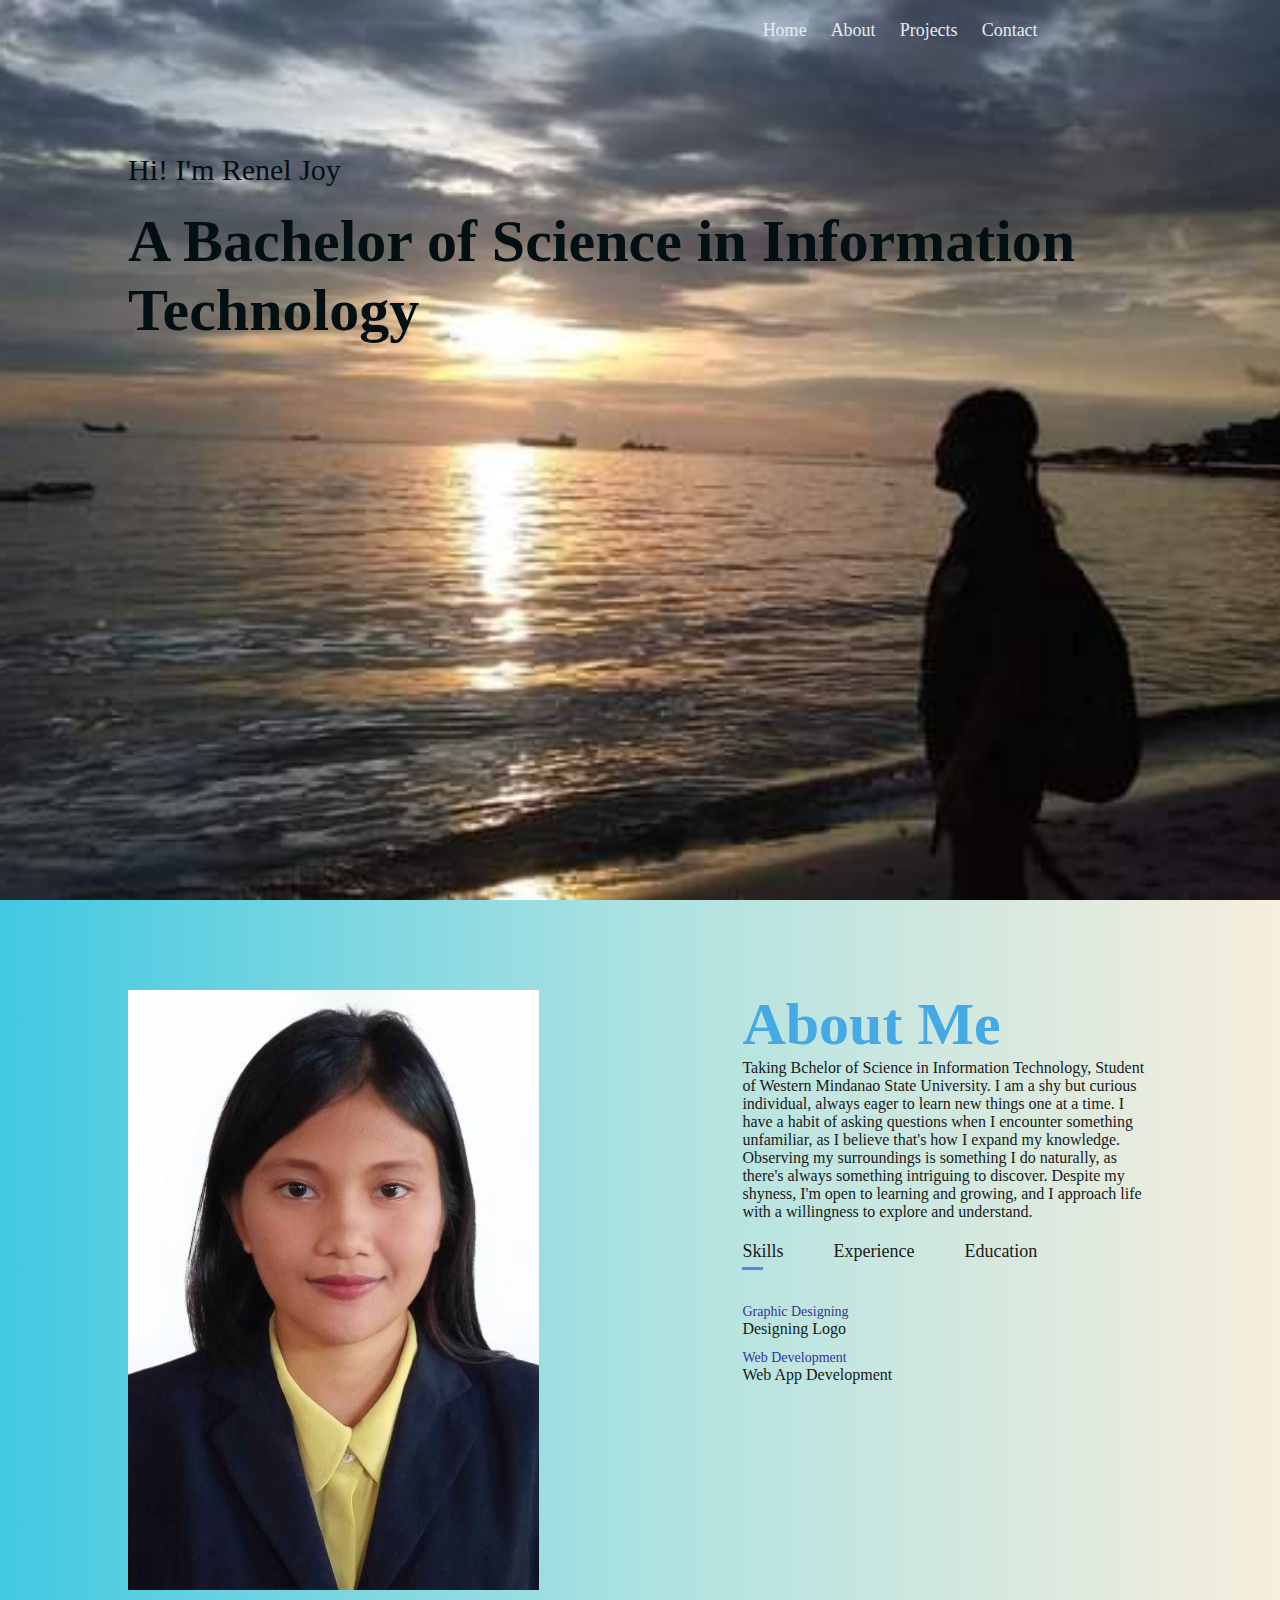
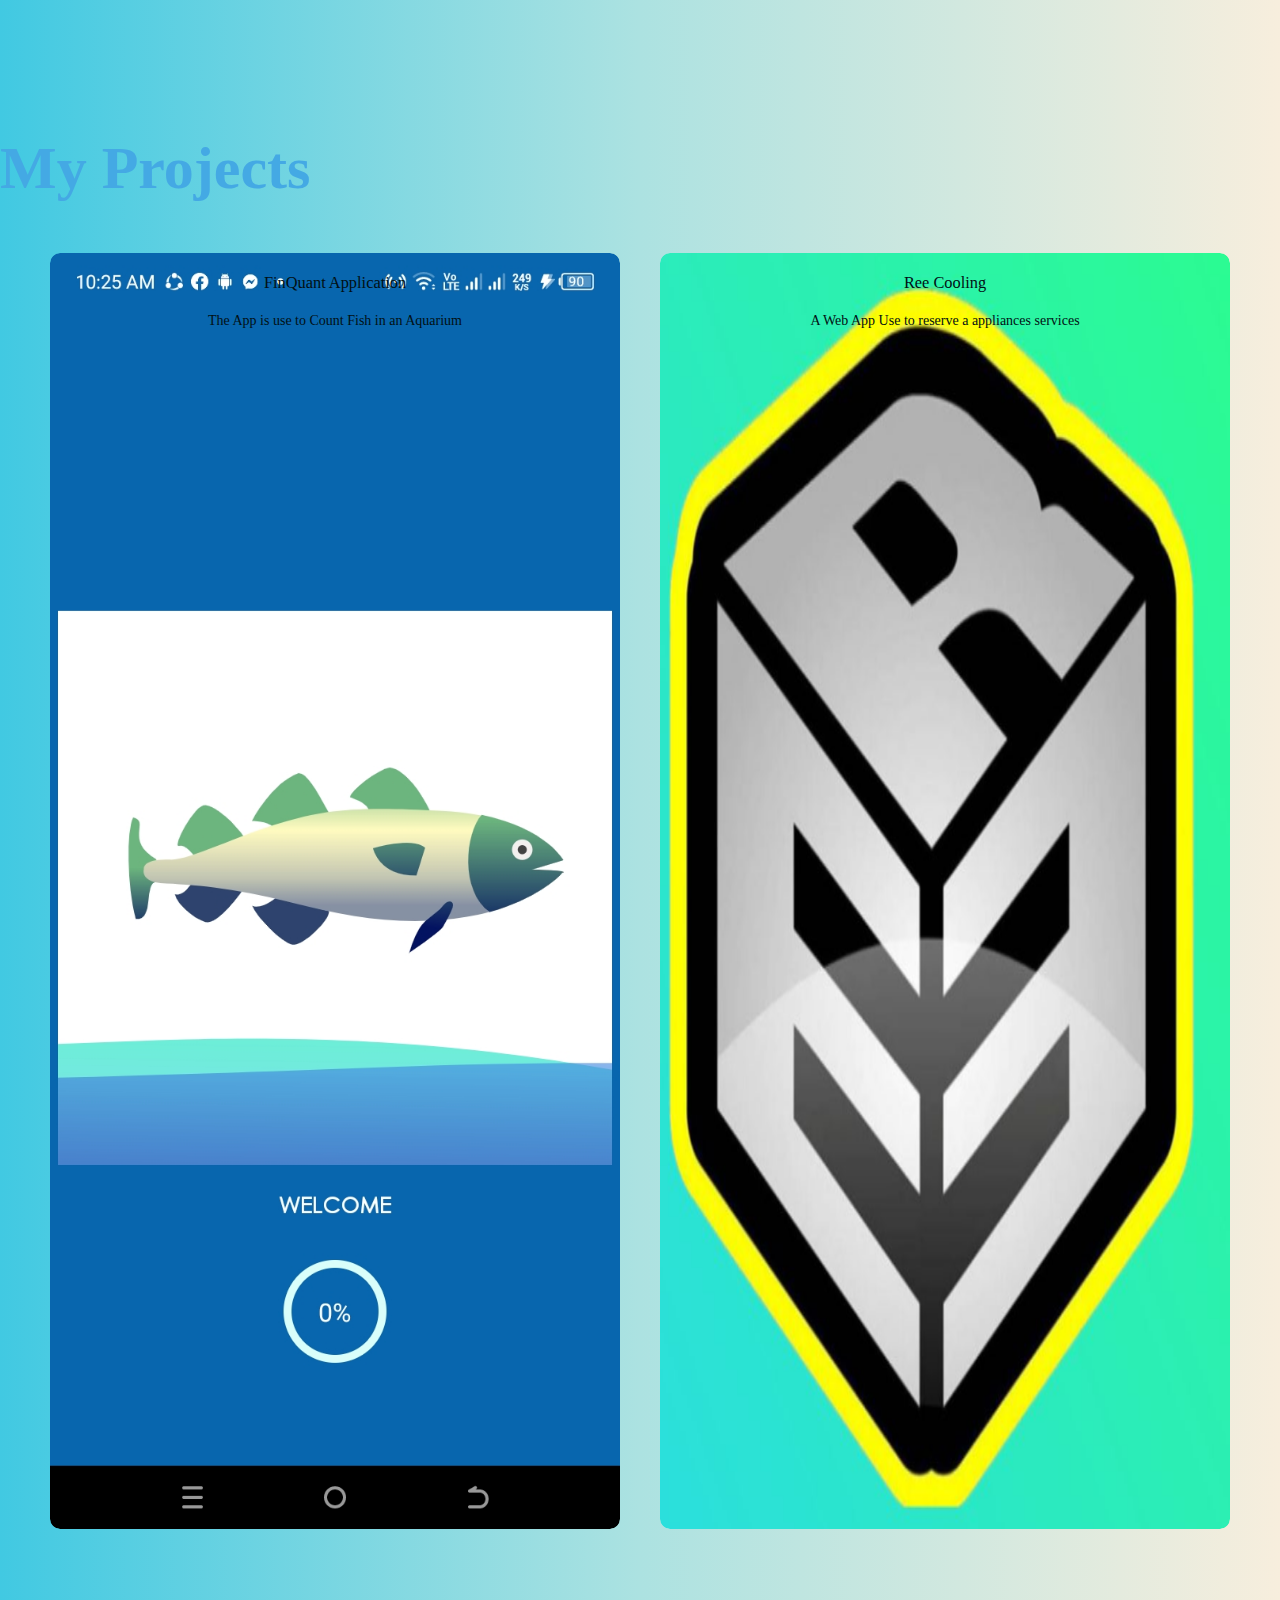
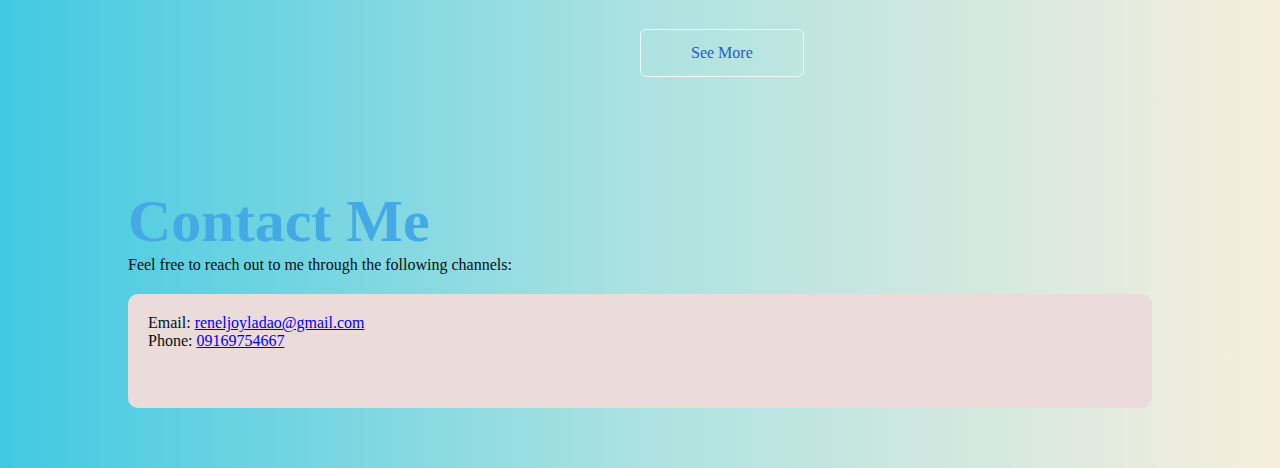
<file: Renel-20240321T224053Z-001/Renel/index.html>
<!DOCTYPE html>
<html lang="en">
<head>
    <meta charset="UTF-8">
    <meta name="viewport" content="width=device-width, initial-scale=1.0">
    <title>My Portfolio</title>
    <link rel="stylesheet" href="https://cdnjs.cloudflare.com/ajax/libs/font-awesome/6.0.0-beta3/css/all.min.css" integrity="sha384-LCsRk3RZR0vvoR8uJ2e4wP80V3X1cGZdqBL5M3UofWdhv9fLzL1G9BplDO+cqnWm" crossorigin="anonymous">
    <link rel="stylesheet" href="https://cdnjs.cloudflare.com/ajax/libs/font-awesome/6.0.0-beta3/css/all.min.css" integrity="sha384-LCsRk3RZR0vvoR8uJ2e4wP80V3X1cGZdqBL5M3UofWdhv9fLzL1G9BplDO+cqnWm" crossorigin="anonymous">
    <link rel="stylesheet" href="styles.css">
</head>
<body>
<div id="header">
  <div class="container">
    <nav>
        <ul>
            <li><a href="#home">Home</a></li>
            <li><a href="#about">About</a></li>
            <li><a href="#projets">Projects</a></li>
            <li><a href="#contact">Contact</a></li>
        </ul>
    </nav>
    <div class="header-text">
      <p>Hi! I'm Renel Joy</p>
      <h1>A Bachelor of Science in Information Technology</h1>
    </div>
  </div>
</div> 
<!-- ---------about--------- -->
<div id="about">
  <div class="container">
    <div class="row">
      <div class="about-col-1">
        <img src="image/background.jpg" alt="">
      </div>
      <div class="about-col-2">
        <h1 class="sub-title">About Me</h1>
        <P> Taking Bchelor of Science in Information Technology, Student of Western Mindanao State University. 
          I am a shy but curious individual, always eager to learn new things one at a time. 
          I have a habit of asking questions when I encounter something unfamiliar, as I believe that's how I expand my knowledge. 
          Observing my surroundings is something I do naturally, as there's always something intriguing to discover. Despite my shyness, 
          I'm open to learning and growing, and I approach life with a willingness to explore and understand.</P>

          <div class="tab-titles">
            <p class="tab-links active-link" onclick="opentab('skills')">Skills</p>
            <p class="tab-links" onclick="opentab('experience')">Experience</p>
            <p class="tab-links" onclick="opentab('education')">Education</p>
          </div>
          <div class="tab-contents active-tab" id="skills">
            <ul>
              <li><span>Graphic Designing</span><br>Designing Logo</li>
              <li><span>Web Development</span><br>Web App Development</li>
            </ul>
          </div>
          <div class="tab-contents" id="experience">
            <ul>
              <li><span></span></li>
              <li><span></span></li>
            </ul>
          </div>
          <div class="tab-contents" id="education">
            <ul>
              <li><span>2016-2017</span><br>High School Graduate<br>Ayala National High School</li>
              <li><span>2018-2019</span><br>Senior High Graduate<br>Ayala National High School</li>
              <li><span>Present</span><br>College<br>Western Mindanao State University</li>

            </ul>
          </div>
      </div>
    </div>
  </div>
</div>
<!-- --------project-------- -->
<div id="project">
  <div class="container-proj">
    <h1 class="sub-title">My Projects</h1>
    <div class="project-list">
      <div class="work">
        <img src="image/application.jpg" alt="">
        <div class="layer">
          <h3>FinQuant Application</h3>
          <p>The App is use to Count Fish in an Aquarium</p>
          <a href="#"><i class="fa-solid fa-link"></i></a>
        </div>
      </div>
      <div class="work">  
        <img src="image/web app1.png" alt="">
        <div class="layer">
          <h3>Ree Cooling</h3>
          <p>A Web App Use to reserve a appliances services</p>
          <a href="#"><i class="fa-solid fa-link"></i></a>
        </div>
      </div>
    </div>
    <a href="#" class="btn">See More</a>
  </div>
</div>
<!-- ---------contact--------- -->
<div id="contact">
  <div class="container">
    <h1 class="sub-title">Contact Me</h1>
    <p>Feel free to reach out to me through the following channels:</p>
    <div class="contact-info">
      <p>Email: <a href="mailto:reneljoyladao@gmail.com">reneljoyladao@gmail.com</a></p>
      <p>Phone: <a href="tel:+639169754667">09169754667</a></p>
      <div class="social-icons">
        <a href="#" class="social-icon"><i class="fab fa-facebook"></i></a>
        <a href="#" class="social-icon"><i class="fab fa-twitter"></i></a>
        <a href="#" class="social-icon"><i class="fab fa-instagram"></i></a>
      </div>
    </div>
  </div>
</div>

</div>
<script>
  var tablinks = document.getElementsByClassName("tab-links");
  var tabcontents = document.getElementsByClassName("tab-contents");

  function opentab(tabname){
    for(tablink of tablinks){
      tablink.classList.remove("active-link");
    }
    for(tabcontent of tabcontents){
      tabcontent.classList.remove("active-tab");
    }
    event.currentTarget.classList.add("active-link");
    document.getElementById(tabname).classList.add("active-tab");
  }
</script>

</body>
</html>
</file>
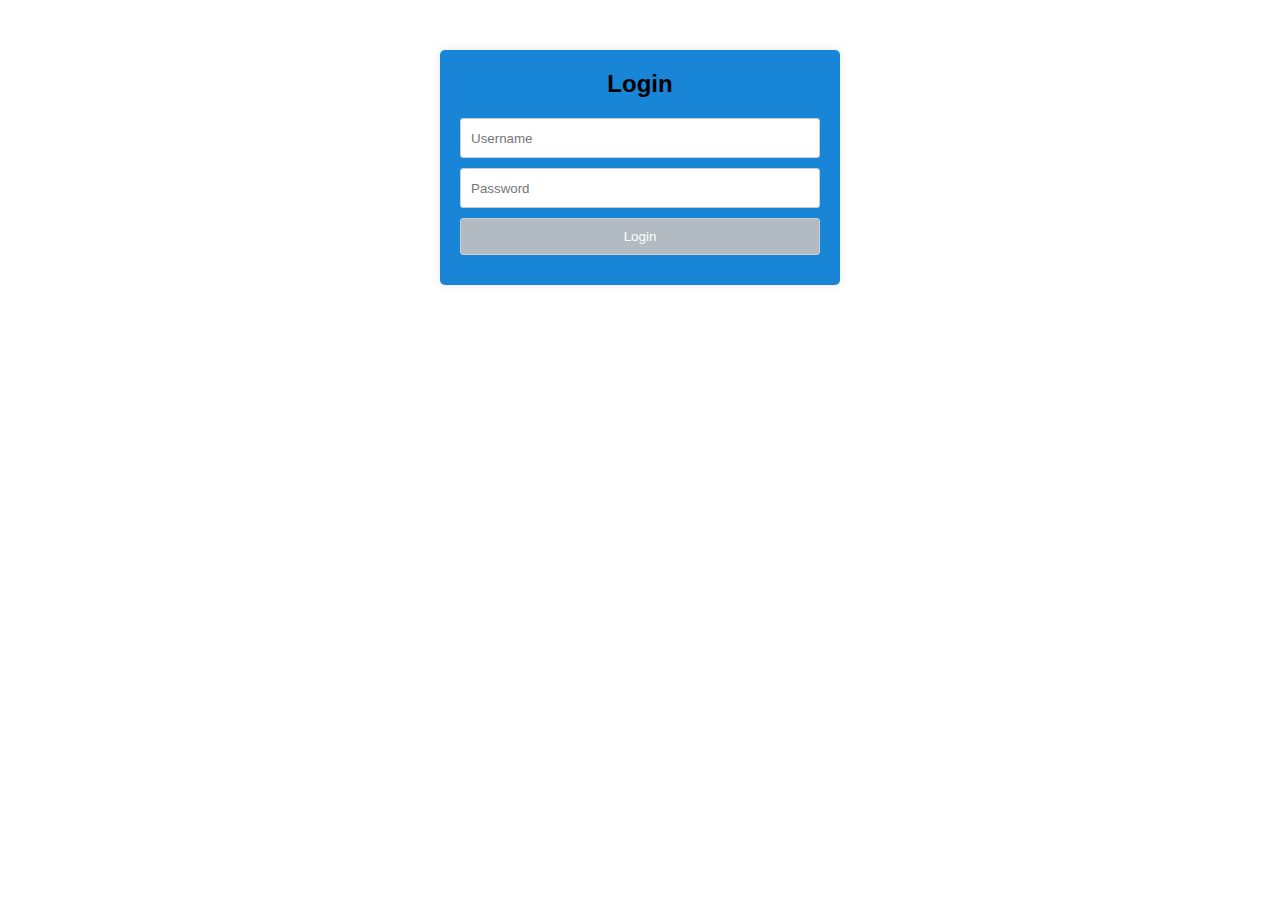
<file: Renel-20240321T224053Z-001/Renel/Admin/login.html>
<!DOCTYPE html>
<html lang="en">
<head>
    <meta charset="UTF-8">
    <meta name="viewport" content="width=device-width, initial-scale=1.0">
    <title>Login</title>
    <style>
        * {
            margin: 0;
            padding: 0;
            box-sizing: border-box;
        }
        
        body {
            font-family: Arial, sans-serif;
            background-color: linear-gradient(to right, #41C9E2, #ACE2E1, #F7EEDD);
        }
        
        .container {
            width: 100%;
            max-width: 400px;
            margin: 50px auto;
            padding: 20px;
            background-color: #1985d7;
            border-radius: 5px;
            box-shadow: 0 0 10px rgba(0, 0, 0, 0.1);
        }
        
        .container h2 {
            text-align: center;
            margin-bottom: 20px;
        }
        
        .container input[type="text"],
        .container input[type="password"],
        .container button {
            width: 100%;
            padding: 10px;
            margin-bottom: 10px;
            border: 1px solid #ccc;
            border-radius: 3px;
        }
        
        .container button {
            background-color: #b2bbc1;
            color: #fff;
            cursor: pointer;
            transition: background-color 0.3s;
        }
        
        .container button:hover {
            background-color: #0056b3;
        }
        
        .container input[type="text"],
        .container input[type="password"] {
            height: 40px;
        }
        
        .container input[type="text"]:focus,
        .container input[type="password"]:focus {
            outline: none;
            border-color: #007bff;
            box-shadow: 0 0 5px rgba(0, 123, 255, 0.5);
        }
</style>        
</head>
<body>
    <div class="container">
        <form action="login.php" method="POST"> 
            <h2>Login</h2>
            <input type="text" name="username" placeholder="Username" required>
            <input type="password" name="password" placeholder="Password" required>
            <button type="submit">Login</button>
        </form>
    </div>
</body>
</html>
</file>
<file: Renel-20240321T224053Z-001/Renel/styles.css>
* {
    margin: 0;
    padding: 0;
    font-family: 'Times New Roman', sans-serif;
    box-sizing: border-box;
}

body {
    background: linear-gradient(to right, #41C9E2, #ACE2E1, #F7EEDD);
    color: #021014;
}

#header {
    width: 100%;
    height: 100vh;
    background-image: url(image/cover.jpg);
    background-size: cover;
    background-position: center;
}

.container {
    padding: 10px 10%;
}

nav {
   display: flex;
   align-items: center;
   justify-content: space-between;
   flex-wrap: wrap;
   margin-left: 61%;
}

nav ul li {
    display: inline-block;
    list-style: none;
    margin: 10px;
}

nav ul li a {
    color: #e8ecec;
    text-decoration: none;
    font-size: 18px;
    position: relative;
}

nav ul li a::after {
    content: '';
    width: 0;
    margin-left: -100%;
    height: 10px;
    background: #363497;
    position: absolute;
    bottom: -6px;
    transition: 0.5s;
}

nav ul li a:hover::after { 
    width: 100%;
}

.header-text {
    margin-top: 10%;
    font-size: 30px;
}

.header-text h1 {
    font-size: 60px;
    margin-top: 20px;
}

/* About section styles */
#about {
    padding: 80px 0;
    color: rgb(24, 25, 25);
}

.row {
    display: flex;
    justify-content: space-between;
    flex-wrap: wrap;
}

.about-col-1 {
    flex-basis: 35%;
}

.about-col-1 {
    width: 100%;
    border-radius: 15px;
}

.about-col-2 {
    flex-basis: 40%;
}

.sub-title {
    font-size: 60px;
    font-weight: 600;
    color: #44a9e4;
}

.tab-titles {
    display: flex;
    margin: 20px 0 40px;
}

.tab-links {
    margin-right: 50px;
    font-size: 18px;
    font-weight: 500;
    cursor: pointer;
    position: relative;
}

.tab-links::after {
    content: '';
    width: 0;
    height: 3px;
    background: #6082e0;
    position: absolute;
    left: 0;
    bottom: -8px;
    transition: 0.5s;
}

.tab-links.active-link::after {
    width: 50%;
}

.tab-contents ul li {
    list-style: none;
    margin: 10px 0;
}

.tab-contents ul li span {
    color: #363497;
    font-size: 14px;
}

.tab-contents {
    display: none;
}

.tab-contents.active-tab {
    display: block;
}
/* ----------project----------- */
#project {
    padding: 50px 0;
}

.project-list {
    display: grid;
    grid-template-columns: repeat(auto-fit, minmax(250px, 1fr));
    grid-gap: 40px;
    margin: 50px;
}

.work {
    border-radius: 10px;
    position: relative;
    overflow: hidden;
}

.work img {
    width: 100%;
    border-radius: 10px;
    display: block;
    transition: transform 0.5s;
    height: 100%;
}

.layer {
    width: 100%;
    height: 100%;
    border-radius: 10px;
    position: absolute;
    left: 0;
    bottom: 0;
    overflow: hidden;
    display: block;
    align-items: center;
    justify-content: center;
    flex-direction: column;
    padding: 0 40px;
    text-align: center;
    font-size: 14px;
    transition: height 0.5s;
}

.layer h3 {
    font-weight: 500;
    margin: 20px;
}

.layer a {
    margin-top: 20px;
    color: #363497;
    text-decoration: none;
    font-size: 18px;
    line-height: 60px;
    background: #e1e9ea;
    width: 60px;
    height: 60px;
    border-radius: 50%;
    text-align: center;
}

.work:hover img {
    transform: scale(1.1);
}

.work:hover .layer {
    background: linear-gradient(rgba(214, 173, 173, 0.6), #ff004f);
    height: 100%;
    display: flex;
}

.btn {
    display: inline-block;
    border: 1px solid #f1f8f7;
    padding: 14px 50px;
    border-radius: 6px;
    text-decoration: none;
    color: rgb(41, 90, 196);
    transition: background 0.5s;
    margin-top: 50px;
    margin-left: 50%;
}
.btn:hover {
    background: #1147dd;
    color: #fff;
}

/*--------- Contact----------  */
  #contact {
    padding: 50px 0;
  }
  
 
  .contact-info {
    margin-top: 20px;
    background-color: #ebdbdb; 
    padding: 20px;
    border-radius: 10px; 
  }
  
  
  .social-icons {
    margin-top: 20px;
  }
  
  .social-icon {
    display: inline-block;
    font-size: 24px;
    margin-right: 15px;
    color: #333; 
  }
  
  .social-icon:hover {
    color: #007bff; 
  }
</file>
